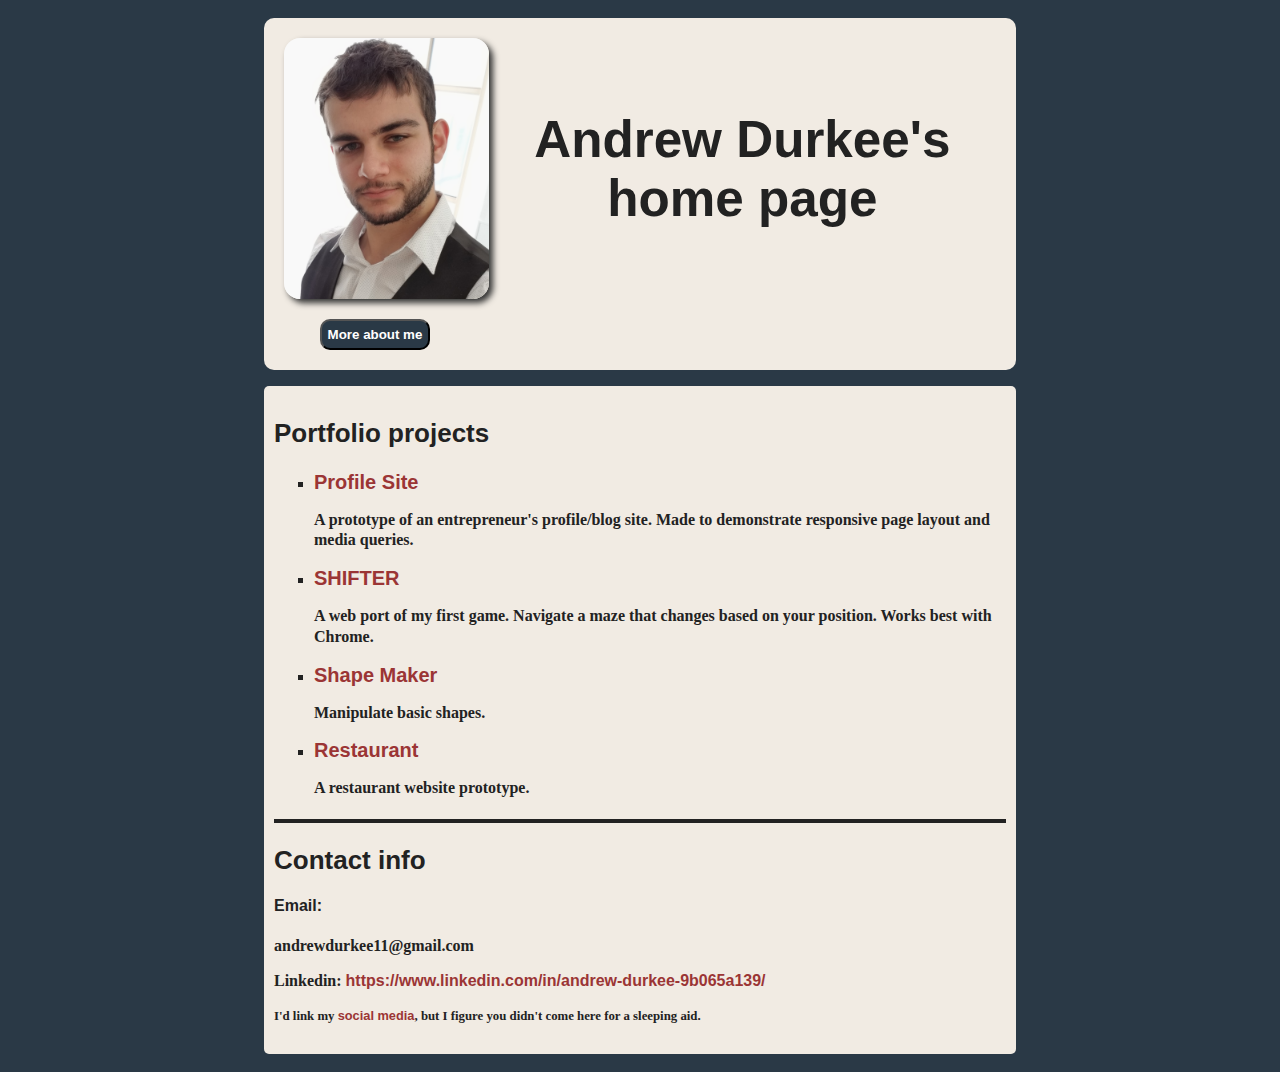
<file: index.html>
<!DOCTYPE html>
<html lang="en-US">
    <head>
        <meta charset="utf-8">
        <meta name="description" content="Web development portfolio of Andrew Durkee">
        <meta name="keywords" content="Web Development, Web Design, Front End, Portfolio, Web Portfolio">
        <meta name="author" content="Andrew Durkee">
        <meta name="viewport" content="width=device-width, initial-scale=1.0">
        <meta http-equiv="X-UA-Compatible" content="ie=edge">
        <title>Saffron Sushi</title>
        <link rel="icon" href="images/sushi-icon.ico">
        <link rel="stylesheet" href="main-style.css">
        <script src="main-script.js" type="application/javascript" defer></script>
    </head>
    <body>  

        <header>
            <img id="selfie" width="256" height="327"
            src="images/selfie-x256.png" alt="A picture of me.">
            <h1>Andrew Durkee's <br>home page</h1>

            <div class="bio-wrapper">
                <button id="bio-button">More about me</button>
                <div id="bio" hidden>
                    <p>
                        I'm 22 years old, I'm mostly self-taught, and I program because it's what I like to do.  I'm more than willing to learn new software, and I'm no stranger to learning new solutions on the fly (mostly while in the shower).
                    </p>
                    <p>
                        My main skillset involves a core understanding of HTML, CSS, Javascript, and Python.  I also have a baic understanding of version control through Git.  I intend to deepen my understanding of these languages and their frameworks as I work, and am willing to get into backend development as well   (it might just take a few extra showers to click).
                    </p>
                </div>
            </div>
        </header>

        <main>
            <section class="portfolio">
                <h2>Portfolio projects</h2>
                <ul>
                    <li>
                        <a href="portfolio-projects/profile-mockup-1/index.html">Profile Site</a>
                        <p>A prototype of an entrepreneur's profile/blog site.  Made to demonstrate responsive page layout and media queries.</p>
                    </li>
                    <li>
                        <a href="portfolio-projects/shifter-bio.html">SHIFTER</a><br>
                        <p>A web port of my first game.  Navigate a maze that changes based on your position.  Works best with Chrome.</p>
                    </li>
                    <li>
                        <a href="portfolio-projects/shape-bio.html">Shape Maker</a><br>
                        <p>Manipulate basic shapes.</p>
                    </li>
                    <li>
                        <a href="portfolio-projects/restaurant-bio.html">Restaurant</a><br>
                        <p>A restaurant website prototype.</p>
                    </li>
                </ul>
            </section>

            <hr>

            <section class="contact">
                <h2>Contact info</h2>
                <p><h4>Email: </h4>andrewdurkee11@gmail.com</p>
                <p><strong>Linkedin: </strong><a href="https://www.linkedin.com/in/andrew-durkee-9b065a139/">https://www.linkedin.com/in/andrew-durkee-9b065a139/</a></p>
                <p id="social-media-para">I'd link my <a href="#bottom" id="social-media-link">social media</a>, but I figure you didn't come here for a sleeping aid.</p>
            </section>
        </main>
    </body>
</html>
</file>
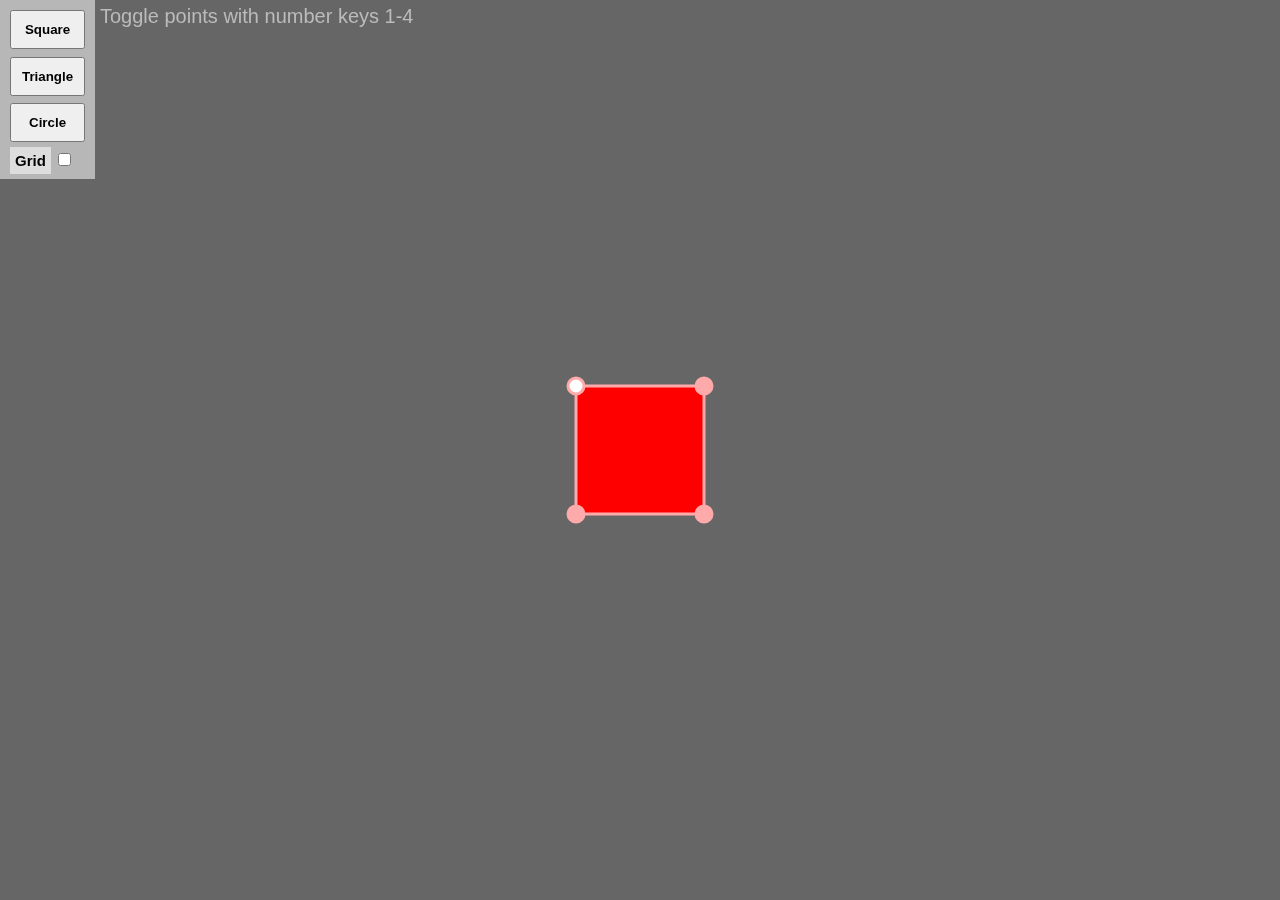
<file: portfolio-projects/dynamic-shapes-page/index.html>
<!--    TODO
    when changing screen, keep custom shape positions

    set points for circle,
    create drawDot() function instead for others
-->

<!DOCTYPE html>
<html lang='en-US'>
    <head>
        <meta charset='utf-8'>
        <title>Dynamic shape test</title>
        <meta name='viewport' content='width=device-width, initial-scale=1.0'>
        <link rel='icon' href='images/shape-icon.ico'>
        <style>
            html {
                font-size: 10px;
                font-family: sans-serif;
            }

            body {
                margin: 0;
                padding: 0;
                overflow: hidden;
                color: #000;
            }

            #canvas {
                position: absolute;
                width: 100%;
                height: 100%;
                color: #fff;
                background: #666;
                text-align: center;
                font-size: 2rem;
            }

            #key-tutor {
                position: absolute;
                margin-top: 5px;
                left: 100px;
                background: none;
                font-size: 2rem;
                color: #bbb;
            }

            #menu {
                position: absolute;
                top: 0;
                left: 0;
                margin: 0;
                padding: 10px;

                background: #ffffff88;
            }
            
            #menu ul {
                margin: 0;
                padding: 0;
                list-style: none;
            }

            #menu button {
                width: 100%;
                margin-bottom: 10%;
                padding: 10px;
                font-weight: 600;
            }

            #menu label {
                margin: 0;
                padding: 5px;
                background: #ddd;
                font-size: 1.5rem;
                font-weight: 700;
            }
        </style>
        <script>
            document.addEventListener('DOMContentLoaded', function() 
            {
                const squareBtn = document.querySelector('#square-btn');
                const triBtn = document.querySelector('#tri-btn');
                const circleBtn = document.querySelector('#circle-btn');
                const canvas = document.querySelector('#canvas');
                const ctx = canvas.getContext('2d');
                const gridCheck = document.querySelector('#gridcheck');
                var showGrid = gridCheck.checked;
                const CanCenter = {x:0, y:0};

                var canWidth;
                var canHeight;
                var tileCountV;
                var tileCountH;
                var canCenter; // canvas center, aligned w/ tiles
                var TS = 16 // tile size

                var activeShape = 'square';
                var activePoint = 0;

                const Shapes = {
                    square: {
                        points: [
                            {x:0, y:0},
                            {x:0, y:0},
                            {x:0, y:0},
                            {x:0, y:0}
                        ]
                    },
                    triangle: {
                        points: [
                            {x:0, y:0},
                            {x:0, y:0},
                            {x:0, y:0}
                        ]
                    },
                    circle: {
                        center: {x:0, y:0},
                        radius: 0
                    }
                }

                function setCanSize() 
                {
                    // calculates grid points
                    canWidth = canvas.width = window.innerWidth;
                    canHeight = canvas.height = window.innerHeight;
                    tileCountV = canWidth / TS;
                    tileCountH = canHeight / TS;
                    CanCenter.x = (tileCountV*TS)/2;
                    CanCenter.y = (tileCountH*TS)/2;
                    // Square
                    // topleft
                    Shapes.square.points[0].x = CanCenter.x - TS*4;
                    Shapes.square.points[0].y = CanCenter.y - TS*4;
                    // topright
                    Shapes.square.points[1].x = CanCenter.x + TS*4;
                    Shapes.square.points[1].y = CanCenter.y - TS*4;
                    // bottomright
                    Shapes.square.points[2].x = CanCenter.x + TS*4;
                    Shapes.square.points[2].y = CanCenter.y + TS*4;
                    // bottomleft
                    Shapes.square.points[3].x = CanCenter.x - TS*4;
                    Shapes.square.points[3].y = CanCenter.y + TS*4;
                    // Triangle
                    // top
                    Shapes.triangle.points[0].x = CanCenter.x;
                    Shapes.triangle.points[0].y = CanCenter.y - TS*4;
                    // right
                    Shapes.triangle.points[1].x = CanCenter.x + TS*4;
                    Shapes.triangle.points[1].y = CanCenter.y + TS*4;
                    // left
                    Shapes.triangle.points[2].x = CanCenter.x - TS*4;
                    Shapes.triangle.points[2].y = CanCenter.y + TS*4;
                    // Circle
                    Shapes.circle.center.x = CanCenter.x;
                    Shapes.circle.center.y = CanCenter.y;
                    Shapes.circle.radius = TS*4;
                }

                function draw() 
                {
                    // background is set in CSS
                    // clear screen
                    ctx.clearRect(0, 0, canWidth, canHeight);
                    // draw grid
                    if (showGrid) 
                    { // change to gridCheck.checked
                        ctx.lineWidth = 2;
                        ctx.strokeStyle = '#999';
                        for (var i = 0; i < tileCountV; i++) {
                            ctx.beginPath();
                            ctx.moveTo(TS*i, 0);
                            ctx.lineTo(TS*i, canHeight);
                            ctx.stroke();
                        }
                        for (var i = 0; i < tileCountH; i++) {
                            ctx.beginPath();
                            ctx.moveTo(0, TS*i);
                            ctx.lineTo(canWidth, TS*i);
                            ctx.stroke();
                        }
                    }
                    
                    // draw active shape
                    switch (activeShape) 
                    {
                        case 'square':
                            drawPoly(activeShape, '#f00', '#faa');
                            break;
                        case 'triangle':
                            drawPoly(activeShape, '#f00', '#faa');
                            break;
                        case 'circle':
                            drawCircle(Shapes[activeShape].center,
                                Shapes[activeShape].radius, '#f00', '#faa');
                    }
                }

                function degToRad(degrees) 
                {
                    return degrees * Math.PI / 180;
                }

                function drawPoly(shape, color, strokeClr) 
                {
                    ctx.fillStyle = color;
                    // draw shape
                    ctx.beginPath();
                    ctx.moveTo(Shapes[shape].points[0].x, 
                        Shapes[shape].points[0].y);
                    for (var i=1; i<Shapes[shape].points.length; i++) 
                    { // make sure to set i to 1!
                        ctx.lineTo(Shapes[shape].points[i].x, 
                                Shapes[shape].points[i].y);
                    }
                    ctx.lineTo(Shapes[shape].points[0].x, 
                            Shapes[shape].points[0].y);
                    ctx.fill();
                    // draw outline
                    ctx.strokeStyle = strokeClr;
                    ctx.lineWidth = 3;
                    ctx.beginPath();
                    ctx.moveTo(Shapes[shape].points[0].x, 
                            Shapes[shape].points[0].y);
                    for (var i=1; i<Shapes[shape].points.length; i++) 
                    {
                        ctx.lineTo(Shapes[shape].points[i].x, 
                            Shapes[shape].points[i].y);
                    }
                    ctx.lineTo(Shapes[shape].points[0].x, 
                        Shapes[shape].points[0].y);
                    ctx.stroke();
                    // draw points
                    ctx.beginPath();
                    for (var i=0; i<Shapes[shape].points.length; i++)
                    {  
                        if (activePoint === i) {
                            drawCircle(Shapes[shape].points[i], TS/2, '#fff');
                        } else {
                            drawCircle(Shapes[shape].points[i], TS/2,
                                        ctx.strokeStyle);
                        }

                    }
                }

                function drawCircle(position, radius, color, strokeClr)
                {
                    ctx.fillStyle = color;
                    // draw shape
                    ctx.beginPath();
                    ctx.arc(position.x, position.y, radius, 
                                degToRad(0), degToRad(360));
                    ctx.fill();
                    // draw outline
                    ctx.strokeStyle = strokeClr;
                    ctx.beginPath();
                    ctx.arc(position.x, position.y, radius, 
                                degToRad(0), degToRad(360));
                    ctx.stroke();
                }

                gridCheck.onclick = function()
                {
                    showGrid = gridCheck.checked;
                }

                squareBtn.onclick = function()
                {
                    activeShape = 'square';
                }

                triBtn.onclick = function()
                {
                    activeShape = 'triangle';
                }

                circleBtn.onclick = function()
                {
                    activeShape = 'circle';
                }

                onmousedown = function()
                {
                    if (activeShape !== 'circle') {
                        Shapes[activeShape].points[activePoint].x = event.clientX;
                        Shapes[activeShape].points[activePoint].y = event.clientY;
                    } else {
                        Shapes[activeShape].center.x = event.clientX;
                        Shapes[activeShape].center.y = event.clientY;
                    }

                }

                onkeydown = function()
                {
                    switch (event.code)
                    {
                        case 'Digit1':
                            activePoint = 0;
                            break;
                        case 'Digit2':
                            activePoint = 1;
                            break;
                        case 'Digit3':
                            if (activeShape !== 'cricle') {
                                activePoint = 2;
                            }
                            break;
                        case 'Digit4':
                            if (activeShape === 'square') {
                                activePoint = 3;
                            }
                            break;
                        default:
                            break;
                    }
                }

                window.onresize = function()
                {
                    setCanSize();
                }

                setCanSize();
                setInterval(onTimerTick, 30);
                function onTimerTick() {
                    draw();
                }
            });
        </script>
    </head>
    <body>
        <canvas id='canvas' width='512px' height='256px'>
            <h2>Canvas failed to load.</h2>
        </canvas>
        <p id='key-tutor'>Toggle points with number keys 1-4</p>
        <div id='menu'>
            <ul>
                <li><button id='square-btn'>Square</button></li>
                <li><button id='tri-btn'>Triangle</button></li>
                <li><button id='circle-btn'>Circle</button></li>
                <li>
                    <label for='checkbox'>Grid</label>
                    <input type='checkbox' name='gridcheck' id='gridcheck'>
                </li>
            </ul>
        </div>
    </body>
</html>
</file>
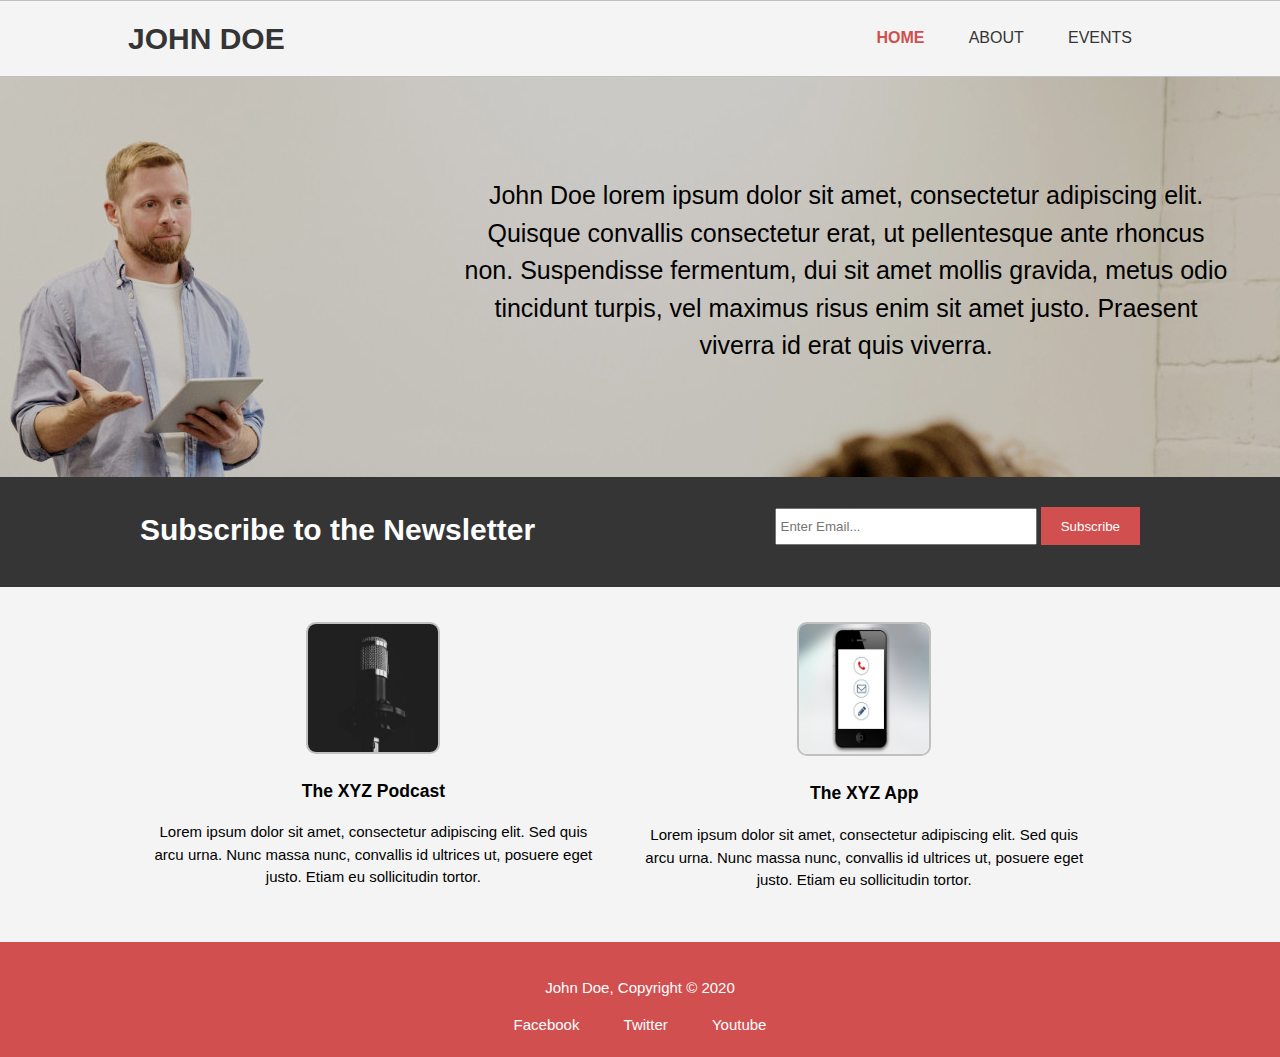
<file: portfolio-projects/profile-mockup-1/index.html>
<!DOCTYPE html>
<html lang="en">
    <head>
        <meta charset="utf-8">
        <meta name="viewport" content="width=device-width, initial-scale=1.0">
        <meta http-equiv="X-UA-Compatible" content="ie=edge">
        <meta name="description" content="Affordable and professional web design">
        <meta name="keywords" content="web design, affordable web design, professional web design">
        <meta name="author" content="Andrew Durkee">
        <title>John Doe | Welcome</title>
        <link rel="stylesheet" href="./css/style.css">
    </head>
    <body>
        <header>
            <div class="container">
                <div id="branding">
                    <h1>John Doe</h1>
                </div>
                <nav>
                    <ul>
                        <li class="current"><a href="index.html">Home</a></li>
                        <li><a href="about.html">About</a></li>
                        <li><a href="events.html">Events</a></li>
                    </ul>
                </nav>
            </div>
        </header>

        <section id="showcase">
            <div class="container">
                <p>John Doe lorem ipsum dolor sit amet, consectetur adipiscing elit. Quisque convallis consectetur erat, ut pellentesque ante rhoncus non. Suspendisse fermentum, dui sit amet mollis gravida, metus odio tincidunt turpis, vel maximus risus enim sit amet justo. Praesent viverra id erat quis viverra.</p>
            </div>
        </section>

        <section id="newsletter">
            <div class="container">
                <h1>Subscribe to the Newsletter</h1>
                <form>
                    <input type="email" placeholder="Enter Email...">
                    <button type="submit" class="button-1">Subscribe</button>
                </form>
            </div>
        </section>

        <section id="boxes">
            <div class="container">
                <div class="box">
                    <img src="./img/microphone_x300.jpg">
                    <h3>The XYZ Podcast</h3>
                    <p>Lorem ipsum dolor sit amet, consectetur adipiscing elit. Sed quis arcu urna. Nunc massa nunc, convallis id ultrices ut, posuere eget justo. Etiam eu sollicitudin tortor.</p>
                </div>
                <div class="box">
                    <img src="./img/phone.jpg">
                    <h3>The XYZ App</h3>
                    <p>Lorem ipsum dolor sit amet, consectetur adipiscing elit. Sed quis arcu urna. Nunc massa nunc, convallis id ultrices ut, posuere eget justo. Etiam eu sollicitudin tortor.</p>
                </div>
            </div>
        </section>

        <footer>
            <p>John Doe, Copyright &copy; 2020</p>
            <div id="social-media">
                <ul>
                    <li><a href="https://www.facebook.com/">Facebook</a></li>
                    <li><a href="https://www.twitter.com/">Twitter</a></li>
                    <li><a href="https://www.youtube.com/">Youtube</a></li>
                </ul>
            </div>
        </footer>
    </body>
</html>
</file>
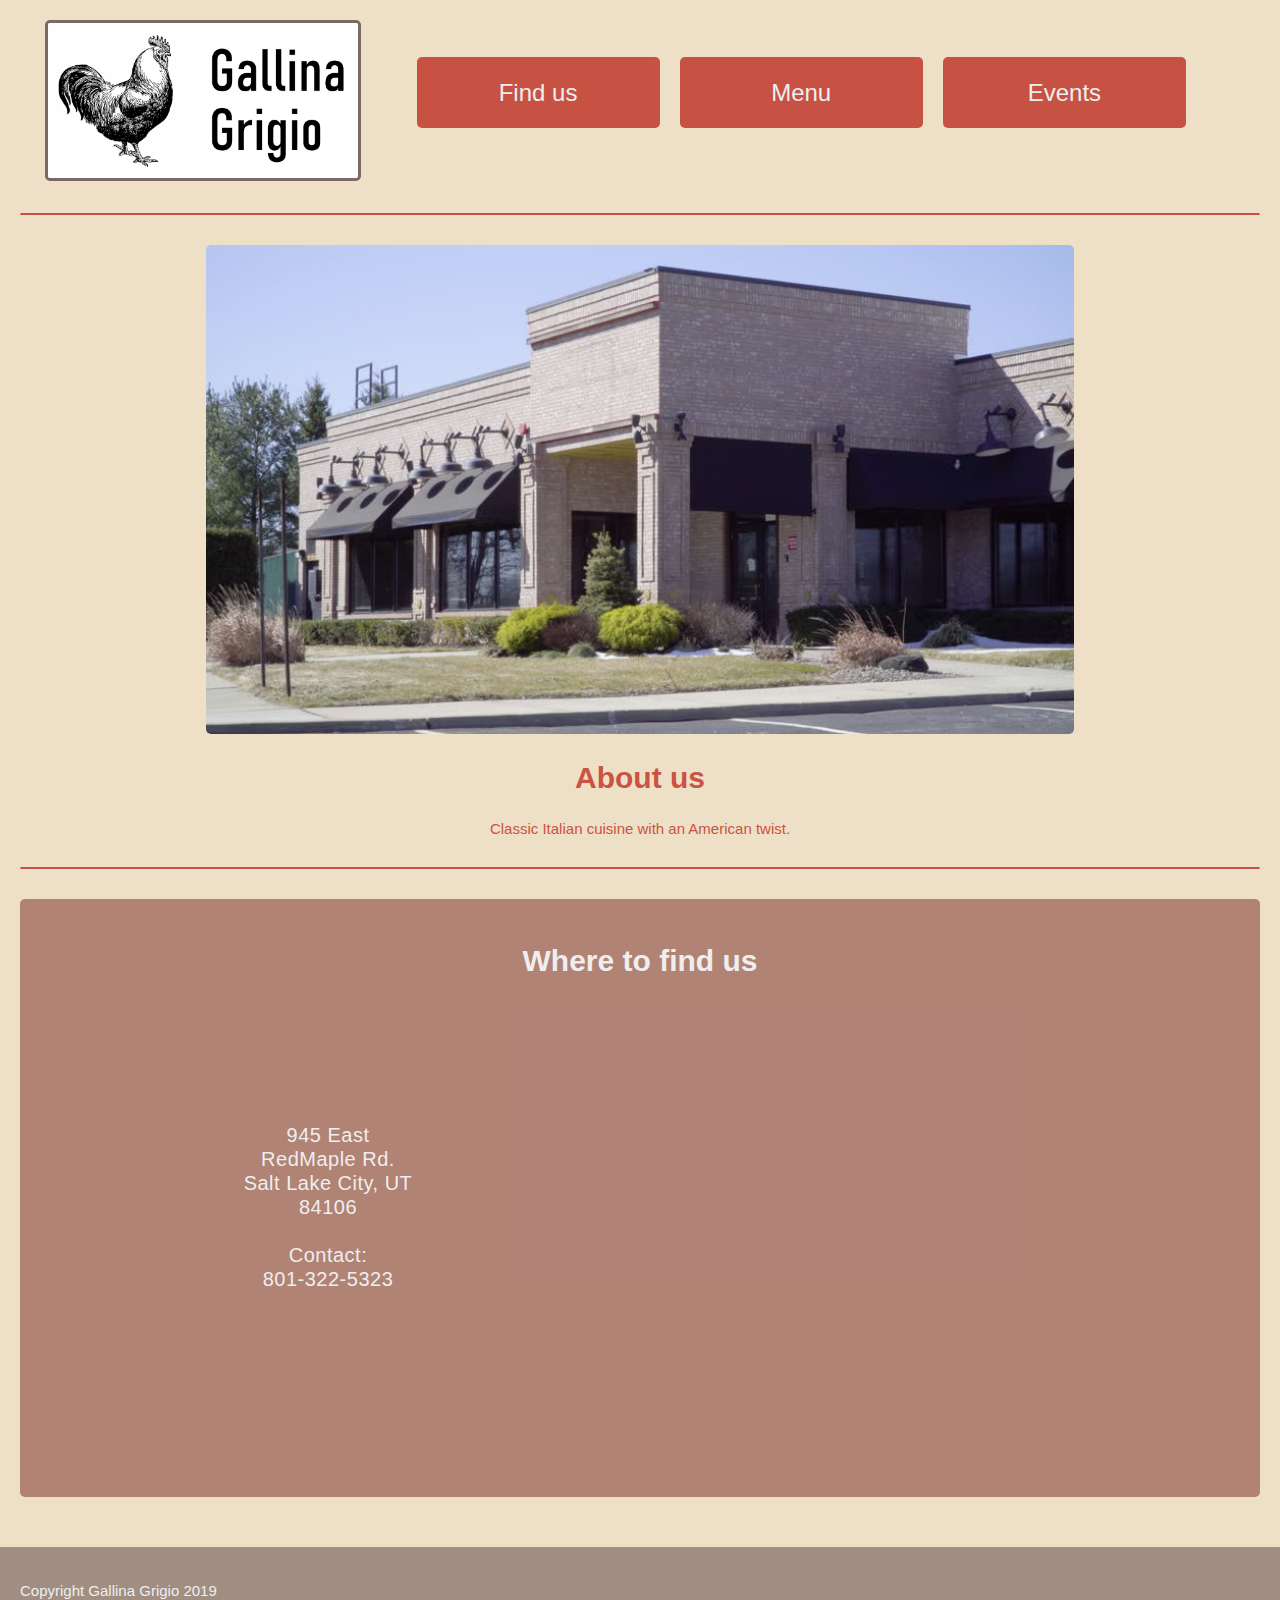
<file: portfolio-projects/restaurant-demo/index.html>
<!DOCTYPE html>
<html lang='en-US'>
    <head>
        <meta charset='utf-8'>
        <meta name='viewport' content='width=device-width, initial-scale=1.0'>
        <title>Gallina Grigio</title>
        <link rel='icon' href='images/rooster-icon.ico'>
        <link rel='stylesheet' href='main-style.css'>
        <script src='main-script.js' defer></script>
    </head>
    <body>
        <div class='main-wrapper'>
            <div class='header'>
                <img id='logo' 
                        src='images/logo-x1000.png'
                        alt='Gallina Grigio logo'
                        width='512px' height='256px'>
                <ul id='navbar'>
                    <li><a href='#map-section'>Find us</a></li>
                    <li><a href='menu.html'>Menu</a></li>
                    <li><a href='events.html'>Events</a></li>
                </ul>
            </div>
    
            <hr>
            
            <div class='bio-section'>
                <img id='bio-image'
                        src='images/stock-exterior-1.jpg'
                        alt='Our building'>
                <h2>About us</h2>
                <p>
                    Classic Italian cuisine with an American twist.
                </p>
            </div>
    
            <hr>
            
            <div id='map-section'   class='map-section'>
                <h2>Where to find us</h2> 
                <p id='map-para'>
                    945 East
                    <br>RedMaple Rd.
                    <br> Salt Lake City, UT
                    <br> 84106
                    <br>
                    <br>Contact:
                    <br>801-322-5323
                </p>
                <iframe id='map' src="https://www.google.com/maps/embed?pb=!1m18!1m12!1m3!1d12094.097166238227!2d-111.8687825!3d40.7284876!2m3!1f0!2f0!3f0!3m2!1i1024!2i768!4f13.1!3m3!1m2!1s0x8752601ebc78f39d%3A0x2d4396deb77610d1!2sThe%20Dodo!5e0!3m2!1sen!2sus!4v1570231571556!5m2!1sen!2sus" width="600" height="450" frameborder="0" style="border:0;" allowfullscreen=""></iframe>
            </div>
        </div>

        <div class='footer'>
            <p>Copyright Gallina Grigio 2019</p>
        </div>

    </body>
</html>
</file>
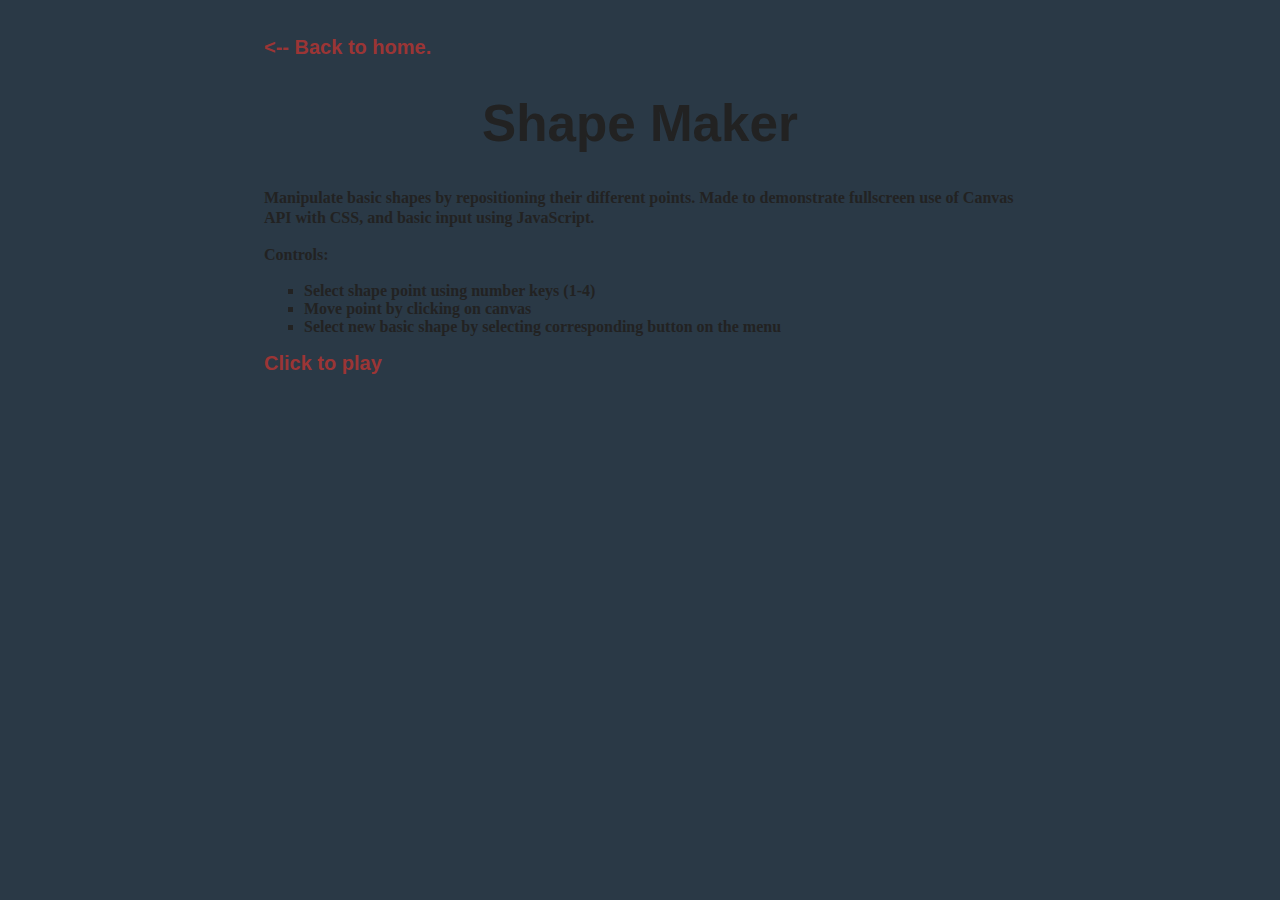
<file: shape-bio.html>
<!DOCTYPE html>
<html lang='en-US'>
    <head>
        <meta charset='utf-8'>
        <title>Saffron Sushi | Shape Maker</title>
        <meta name='viewport' content='width=device-width, initial-scale=1.0'>
        <link rel='icon' href='images/sushi-icon.ico'>
        <link rel='stylesheet' href='main-style.css'>
    </head>
    <body>
        <p><a href='index.html'>&lt;-- Back to home.</a></p>
        <h1>Shape Maker</h1>
        <p>
            Manipulate basic shapes by repositioning their different points.    
            Made to demonstrate fullscreen use of Canvas API with CSS, and basic input using JavaScript.
        </p>
        <p>Controls:</p>
        <ul>
            <li>Select shape point using number keys (1-4)</li>
            <li>Move point by clicking on canvas</li>
            <li>Select new basic shape by selecting corresponding button on the menu</li>
        </ul>
        <a href='#'>Click to play</a>
    </body>
</html>
</file>
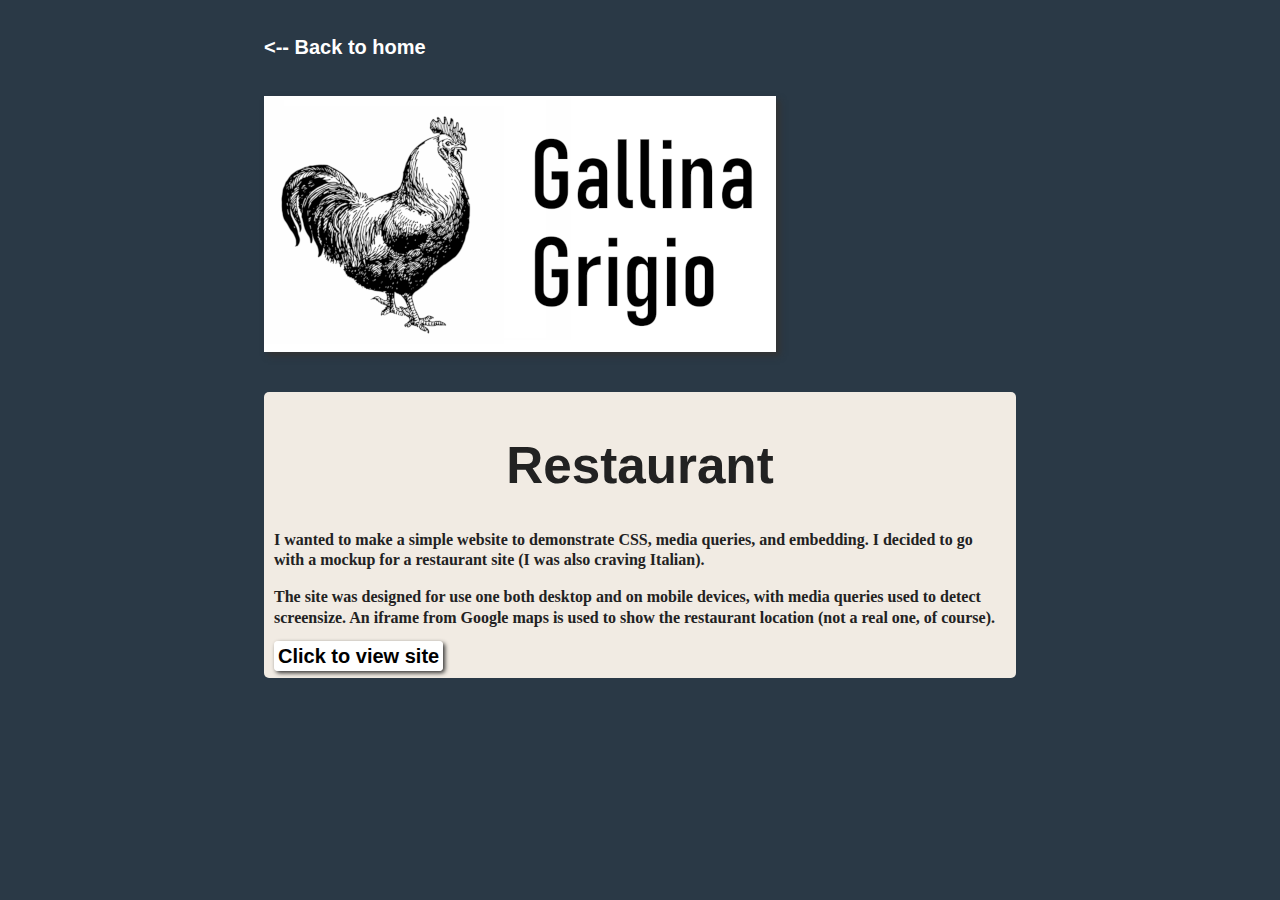
<file: portfolio-projects/restaurant-bio.html>
<!DOCTYPE html>
<html lang="en-US">
    <head>
        <meta charset="utf-8">
        <title>Saffron Sushi | Restaurant</title>
        <meta name="viewport" content="width=device-width, initial-scale=1.0">
        <link rel="icon" href="../images/sushi-icon.ico">
        <link rel="stylesheet" href="../main-style.css">
    </head>
    <body>
        <p><a href="../index.html" class="home-link">&lt;-- Back to home</a></p>

        <img src="../images/restaurant-images/logo-x512.png" alt="Restaurant logo."
            width="512" height="256"
            class="portfolio-img">
        <main>
            <h1>Restaurant</h1>
            <p>
                I wanted to make a simple website to demonstrate CSS, media queries, and embedding.  
                I decided to go with a mockup for a restaurant site (I was also craving Italian).
            </p>
            <p>
                The site was designed for use one both desktop and on mobile devices, with media queries 
                used to detect screensize.  An iframe from Google maps is used to show the restaurant location 
                (not a real one, of course).
            </p>
    
            <a href="restaurant-demo/index.html" class="play-button">Click to view site</a>
        </main>
    </body>
</html>
</file>
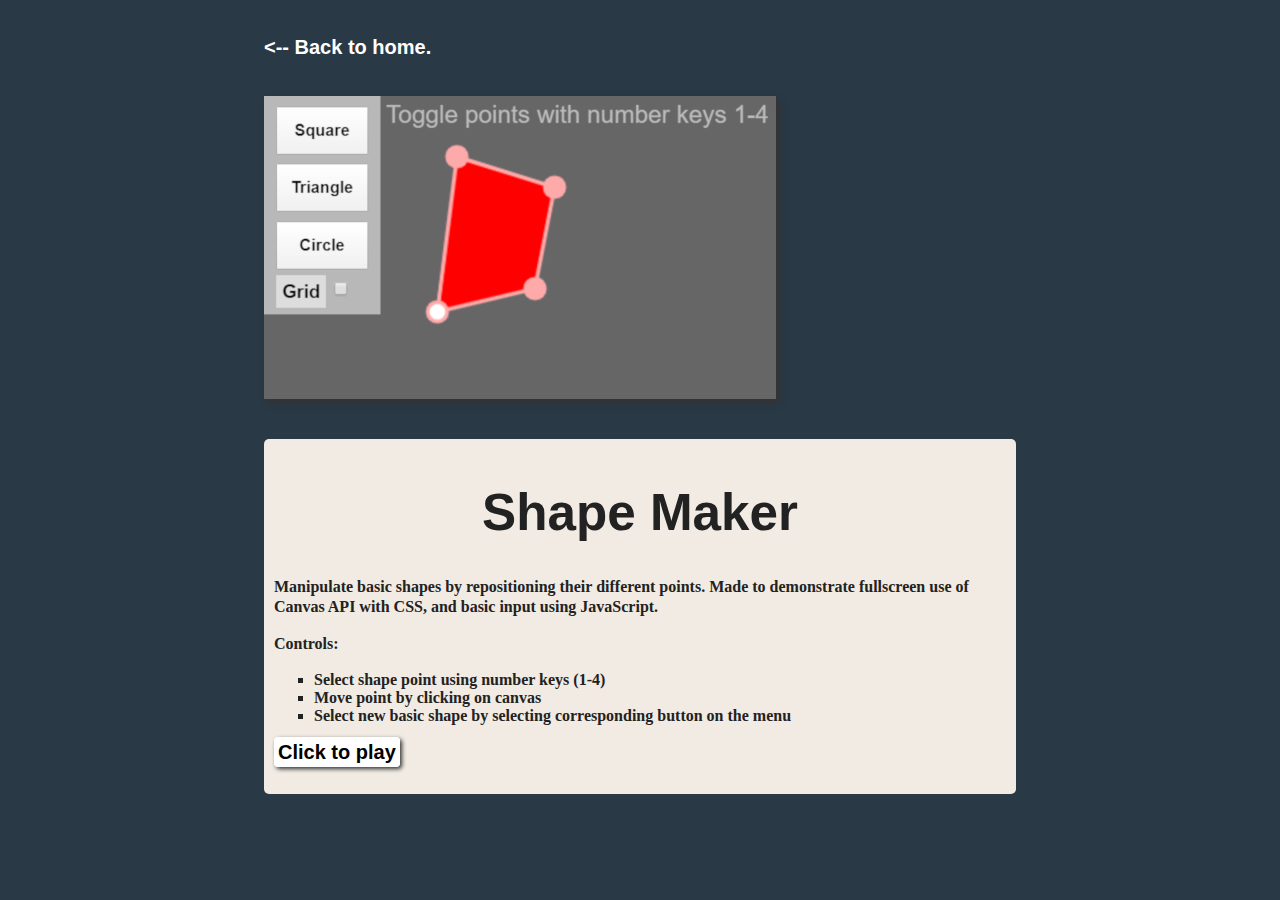
<file: portfolio-projects/shape-bio.html>
<!DOCTYPE html>
<html lang="en-US">
    <head>
        <meta charset="utf-8">
        <title>Saffron Sushi | Shape Maker</title>
        <meta name="viewport" content="width=device-width, initial-scale=1.0">
        <link rel="icon" href="../images/sushi-icon.ico">
        <link rel="stylesheet" href="../main-style.css">
    </head>
    <body>
        <p><a href="../index.html" class="home-link">&lt;-- Back to home.</a></p>

        <img src="../images/dynamic-shapes-images/dyn-shapes-img.png"
            alt="Screenshot of page."
            class="portfolio-img">
        <main>
            <section>
                <h1>Shape Maker</h1>
                <p>
                    Manipulate basic shapes by repositioning their different points.    
                    Made to demonstrate fullscreen use of Canvas API with CSS, and basic input using JavaScript.
                </p>
                <p>Controls:</p>
                <ul>
                    <li>Select shape point using number keys (1-4)</li>
                    <li>Move point by clicking on canvas</li>
                    <li>Select new basic shape by selecting corresponding button on the menu</li>
                </ul>
                <a href="dynamic-shapes-page/index.html" class="play-button">Click to play</a>
            </section>
        </main>
    </body>
</html>
</file>
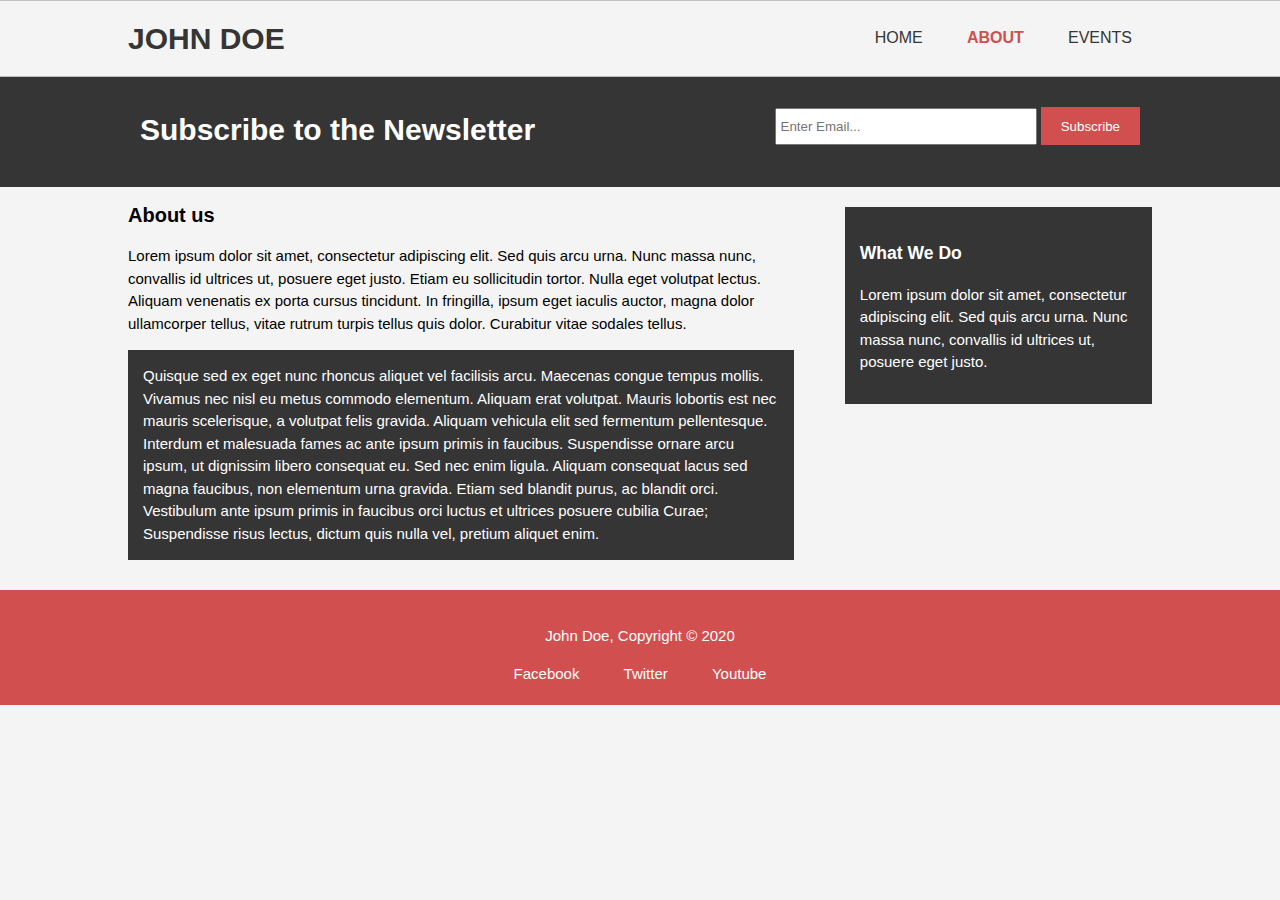
<file: portfolio-projects/profile-mockup-1/about.html>
<!DOCTYPE html>
<html lang="en">
    <head>
        <meta charset="utf-8">
        <meta name="viewport" content="width=device-width, initial-scale=1.0">
        <meta http-equiv="X-UA-Compatible" content="ie=edge">
        <meta name="description" content="Affordable and professional web design">
        <meta name="keywords" content="web design, affordable web design, professional web design">
        <meta name="author" content="Andrew Durkee">
        <title>John Doe | Welcome</title>
        <link rel="stylesheet" href="./css/style.css">
    </head>
    <body>
        <header>
            <div class="container">
                <div id="branding">
                    <h1>John Doe</h1>
                </div>
                <nav>
                    <ul>
                        <li><a href="index.html">Home</a></li>
                        <li class="current"><a href="about.html">About</a></li>
                        <li><a href="events.html">Events</a></li>
                    </ul>
                </nav>
            </div>
        </header>

        <section id="newsletter">
            <div class="container">
                <h1>Subscribe to the Newsletter</h1>
                <form>
                    <input type="email" placeholder="Enter Email...">
                    <button type="submit" class="button-1">Subscribe</button>
                </form>
            </div>
        </section>

        <section id="main">
                <div class="container">
                    <article id="main-col">
                        <h1 class="page-title">About us</h1>
                        <p>
                            Lorem ipsum dolor sit amet, consectetur adipiscing elit. Sed quis arcu urna. Nunc massa nunc, convallis id ultrices ut, posuere eget justo. Etiam eu sollicitudin tortor. Nulla eget volutpat lectus. Aliquam venenatis ex porta cursus tincidunt. In fringilla, ipsum eget iaculis auctor, magna dolor ullamcorper tellus, vitae rutrum turpis tellus quis dolor. Curabitur vitae sodales tellus.
                        </p>
                        <p class="dark">
                            Quisque sed ex eget nunc rhoncus aliquet vel facilisis arcu. Maecenas congue tempus mollis. Vivamus nec nisl eu metus commodo elementum. Aliquam erat volutpat. Mauris lobortis est nec mauris scelerisque, a volutpat felis gravida. Aliquam vehicula elit sed fermentum pellentesque. Interdum et malesuada fames ac ante ipsum primis in faucibus. Suspendisse ornare arcu ipsum, ut dignissim libero consequat eu. Sed nec enim ligula. Aliquam consequat lacus sed magna faucibus, non elementum urna gravida. Etiam sed blandit purus, ac blandit orci. Vestibulum ante ipsum primis in faucibus orci luctus et ultrices posuere cubilia Curae; Suspendisse risus lectus, dictum quis nulla vel, pretium aliquet enim.
                        </p>
                    </article>
    
                    <aside id="sidebar">
                        <div class="dark">
                            <h3>What We Do</h3>
                            <p>Lorem ipsum dolor sit amet, consectetur adipiscing elit. Sed quis arcu urna. Nunc massa nunc, convallis id ultrices ut, posuere eget justo.</p>
                        </div>
                    </aside>
                </div>
            </section>

        <footer>
            <p>John Doe, Copyright &copy; 2020</p>
            <div id="social-media">
                <ul>
                    <li><a href="https://www.facebook.com/">Facebook</a></li>
                    <li><a href="https://www.twitter.com/">Twitter</a></li>
                    <li><a href="https://www.youtube.com/">Youtube</a></li>
                </ul>
            </div>
        </footer>
    </body>
</html>
</file>
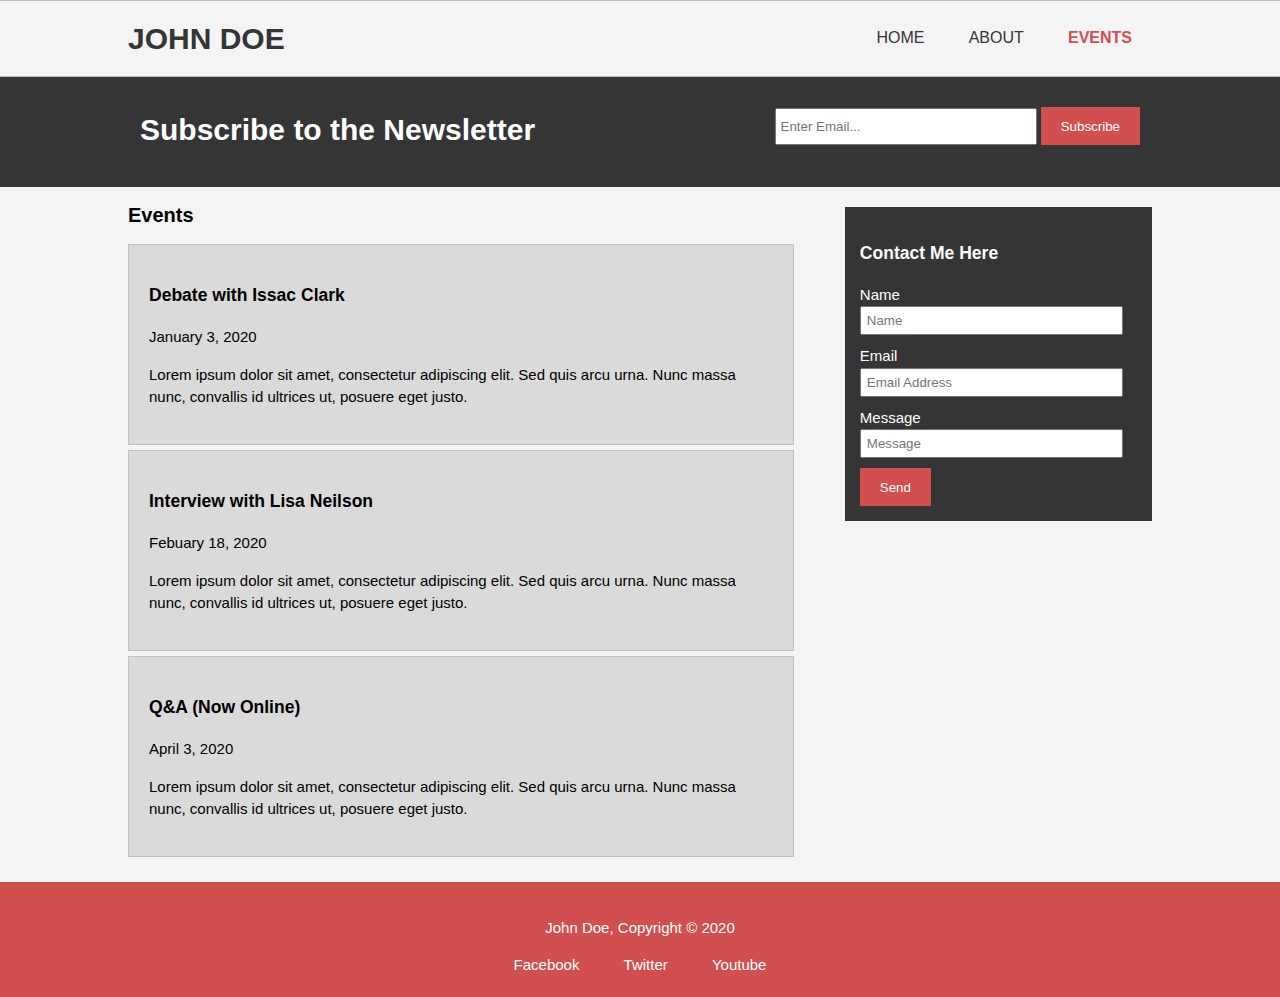
<file: portfolio-projects/profile-mockup-1/events.html>
<!DOCTYPE html>
<html lang="en">
    <head>
        <meta charset="utf-8">
        <meta name="viewport" content="width=device-width, initial-scale=1.0">
        <meta http-equiv="X-UA-Compatible" content="ie=edge">
        <meta name="description" content="Affordable and professional web design">
        <meta name="keywords" content="web design, affordable web design, professional web design">
        <meta name="author" content="Andrew Durkee">
        <title>John Doe | Welcome</title>
        <link rel="stylesheet" href="./css/style.css">
    </head>
    <body>
        <header>
            <div class="container">
                <div id="branding">
                    <h1>John Doe</h1>
                </div>
                <nav>
                    <ul>
                        <li><a href="index.html">Home</a></li>
                        <li><a href="about.html">About</a></li>
                        <li class="current"><a href="events.html">Events</a></li>
                    </ul>
                </nav>
            </div>
        </header>

        <section id="newsletter">
            <div class="container">
                <h1>Subscribe to the Newsletter</h1>
                <form>
                    <input type="email" placeholder="Enter Email...">
                    <button type="submit" class="button-1">Subscribe</button>
                </form>
            </div>
        </section>

        <section id="main">
                <div class="container">
                    <article id="main-col">
                        <h1 class="page-title">Events</h1>
                        <ul id="events">
                            <li>
                                <h3>Debate with Issac Clark</h3>
                                <p>January 3, 2020</p>
                                <p>Lorem ipsum dolor sit amet, consectetur adipiscing elit. Sed quis arcu urna. Nunc massa nunc, convallis id ultrices ut, posuere eget justo.</p>
                            </li>
                            <li>
                                <h3>Interview with Lisa Neilson</h3>
                                <p>Febuary 18, 2020</p>
                                <p>Lorem ipsum dolor sit amet, consectetur adipiscing elit. Sed quis arcu urna. Nunc massa nunc, convallis id ultrices ut, posuere eget justo.</p>
                            </li>
                            <li>
                                <h3>Q&amp;A (Now Online)</h3>
                                <p>April 3, 2020</p>
                                <p>Lorem ipsum dolor sit amet, consectetur adipiscing elit. Sed quis arcu urna. Nunc massa nunc, convallis id ultrices ut, posuere eget justo.</p>
                            </li>
                        </ul>
                    </article>
    
                    <aside id="sidebar">
                        <div class="dark">
                            <h3>Contact Me Here</h3>
                            <form class="contact">
                                <div>
                                    <label>Name</label><br>
                                    <input type="text" placeholder="Name">
                                </div>
                                <div>
                                    <label>Email</label><br>
                                    <input type="email" placeholder="Email Address">
                                </div>
                                <div>
                                    <label>Message</label><br>
                                    <input type="text" placeholder="Message">
                                    <button class="button-1" type="submit">Send</button>
                                </div>
                            </form>
                        </div>
                    </aside>
                </div>
            </section>

        <footer>
            <p>John Doe, Copyright &copy; 2020</p>
            <div id="social-media">
                <ul>
                    <li><a href="https://www.facebook.com/">Facebook</a></li>
                    <li><a href="https://www.twitter.com/">Twitter</a></li>
                    <li><a href="https://www.youtube.com/">Youtube</a></li>
                </ul>
            </div>
        </footer>
    </body>
</html>
</file>
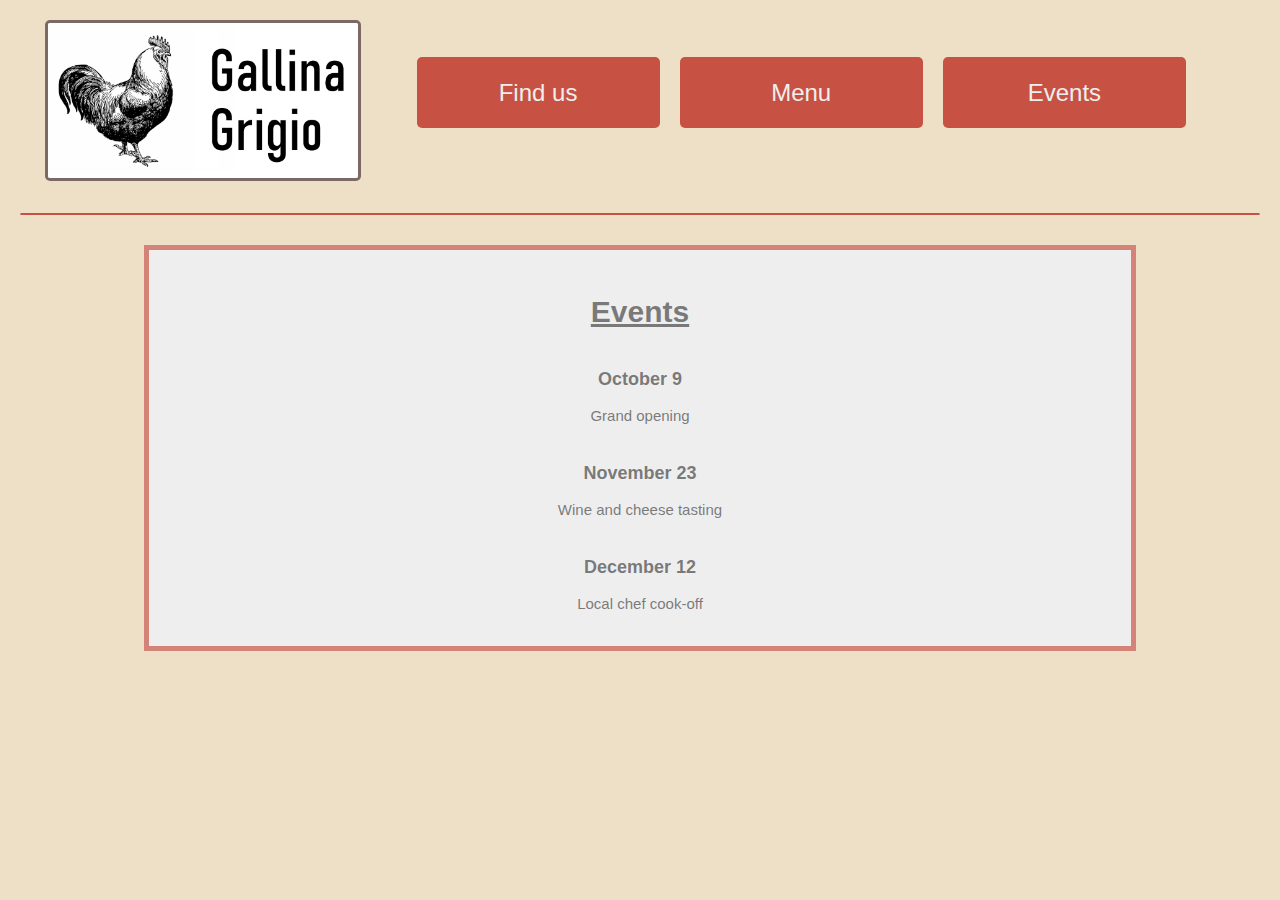
<file: portfolio-projects/restaurant-demo/events.html>
<!DOCTYPE html>
<html lang='en-US'>
    <head>
        <meta charset='utf-8'>
        <meta name='viewport' content='width=device-width, initial-scale=1.0'>
        <title>Gallina Grigio</title>
        <link rel='icon' href='images/rooster-icon.ico'>
        <link rel='stylesheet' href='main-style.css'>
        <script src='main-script.js' defer></script>
    </head>
    <body>
        <div class='main-wrapper'>
            <div class='header'>
                <img id='logo' 
                        src='images/logo-x1000.png'
                        alt='Gallina Grigio logo'
                        width='512px' height='256px'>
                <ul id='navbar'>
                    <li><a href='index.html#map-section'>Find us</a></li>
                    <li><a href='menu.html'>Menu</a></li>
                    <li><a href='#'>Events</a></li>
                </ul>
            </div>
    
            <hr>
            
            <div class='event-section'>
                <h2>Events</h2>
                <h3>October 9</h3>
                <p>
                    Grand opening
                </p>
                <h3>November 23</h3>
                <p>
                    Wine and cheese tasting
                </p>
                <h3>December 12</h3>
                <p>
                    Local chef cook-off
                </p>
            </div>

    </body>
</html>
</file>
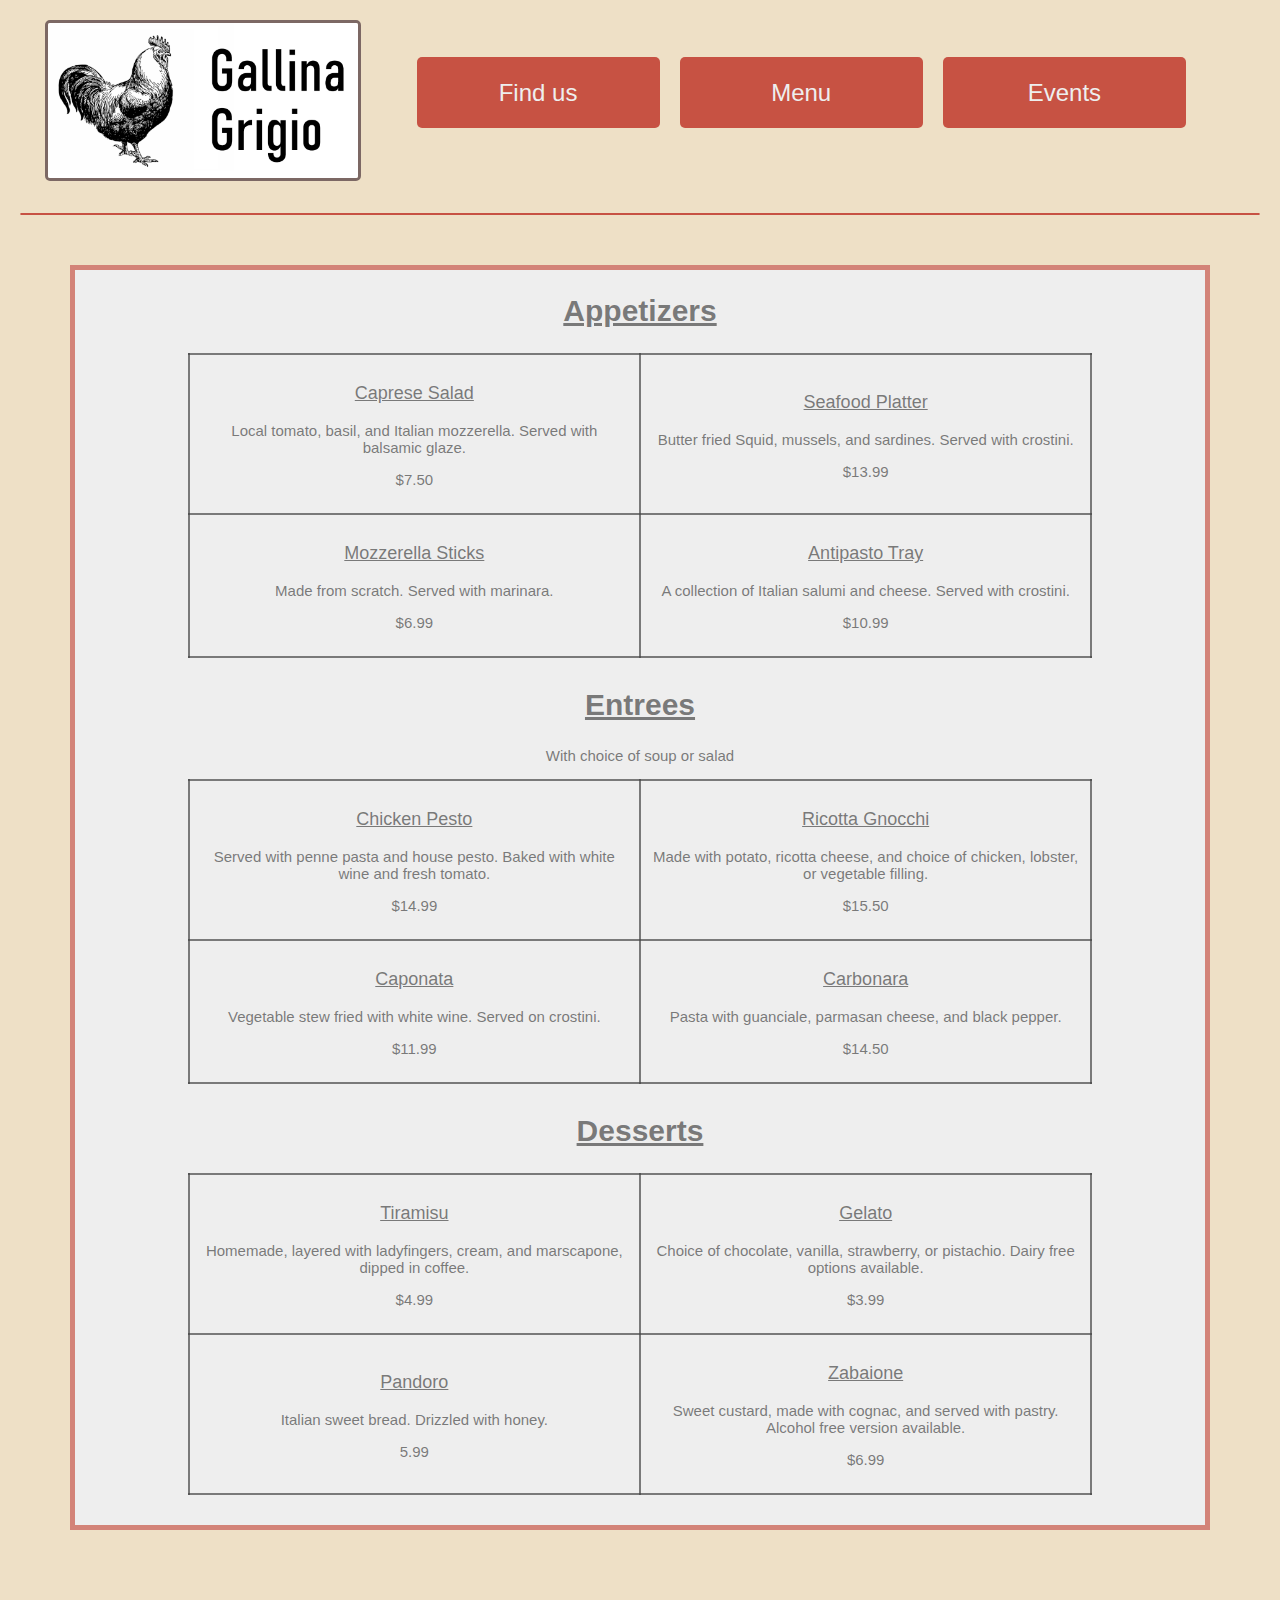
<file: portfolio-projects/restaurant-demo/menu.html>
<!DOCTYPE html>
<html lang='en-US'>
    <head>
        <meta charset='utf-8'>
        <meta name='viewport' content='width=device-width, initial-scale=1.0'>
        <title>Gallina Grigio menu</title>
        <link rel='icon' href='images/rooster-icon.ico'>
        <link rel='stylesheet' href='main-style.css'>
        <script src='main-script.js' defer></script>
    </head>
    <body>
        <div class='main-wrapper'>
            <div class='header'>
                <img id='logo' 
                        src='images/logo-x1000.png'
                        alt='Gallina Grigio logo'
                        width='512px' height='256px'>
                <ul id='navbar'>
                    <li><a href='index.html#map-section'>Find us</a></li>
                    <li><a href='#'>Menu</a></li>
                    <li><a href='events.html'>Events</a></li>
                </ul>
            </div>

            <hr>

            <div class='menu-section'>
                <h2>Appetizers</h2>
                <table>
                    <tr>
                        <td>
                            <h3>Caprese Salad</h3>
                            <p>
                                Local tomato, basil, and Italian mozzerella.  Served with balsamic glaze.
                            </p>
                            <p>
                                $7.50
                            </p>
                        </td>
                        <td>
                            <h3>Seafood Platter</h3>
                            <p>
                                Butter fried Squid, mussels, and sardines.  Served with crostini.
                            </p>
                            <p>
                                $13.99
                            </p>
                        </td>
                    </tr>
                    <tr>
                        <td>
                            <h3>Mozzerella Sticks</h3>
                            <p>
                                Made from scratch.  Served with marinara.
                            </p>
                            <p>
                                $6.99
                            </p>
                        </td>
                        <td>
                            <h3>Antipasto Tray </h3>
                            <p>
                                A collection of Italian salumi and cheese.  Served with crostini.
                            </p>
                            <p>
                                $10.99
                            </p>
                        </td>
                    </tr>
                </table>

                <h2>Entrees</h2>
                <p>
                    With choice of soup or salad
                </p>
                <table>
                    <tr>
                        <td>
                            <h3>Chicken Pesto</h3>
                            <p>
                                Served with penne pasta and house pesto.  Baked with white wine and fresh tomato.
                            </p>
                            <p>
                                $14.99
                            </p>
                        </td>
                        <td>
                            <h3>Ricotta Gnocchi</h3>
                            <p>
                                Made with potato, ricotta cheese, and choice of chicken, lobster, or vegetable filling.
                            </p>
                            <p>
                                $15.50
                            </p>
                        </td>
                    </tr>
                    <tr>
                        <td>
                            <h3>Caponata</h3>
                            <p>
                                Vegetable stew fried with white wine.  Served on crostini.
                            </p>
                            <p>
                                $11.99
                            </p>
                        </td>
                        <td>
                            <h3>Carbonara</h3>
                            <p>
                                Pasta with guanciale, parmasan cheese, and black pepper.
                            </p>
                            <p>
                                $14.50
                            </p>
                        </td>
                    </tr>
                </table>

                <h2>Desserts</h2>
                <table>
                    <tr>
                        <td>
                            <h3>Tiramisu</h3>
                            <p>
                                Homemade, layered with ladyfingers, cream, and marscapone, dipped in coffee.
                            </p>
                            <p>
                                $4.99
                            </p>
                        </td>
                        <td>
                            <h3>Gelato</h3>
                            <p>
                                Choice of chocolate, vanilla, strawberry, or pistachio.  Dairy free options available.
                            </p>
                            <p>
                                $3.99
                            </p>
                        </td>
                    </tr>
                    <tr>
                        <td>
                            <h3>Pandoro</h3>
                            <p>
                                Italian sweet bread.  Drizzled with honey.
                            </p>
                            <p>
                                5.99
                            </p>
                        </td>
                        <td>
                            <h3>Zabaione</h3>
                            <p>
                                Sweet custard, made with cognac, and served with pastry.  Alcohol free version available.
                            </p>
                            <p>
                                $6.99
                            </p>
                        </td>
                    </tr>
                </table>
            </div>
        </div>
    </body>
</html>
</file>
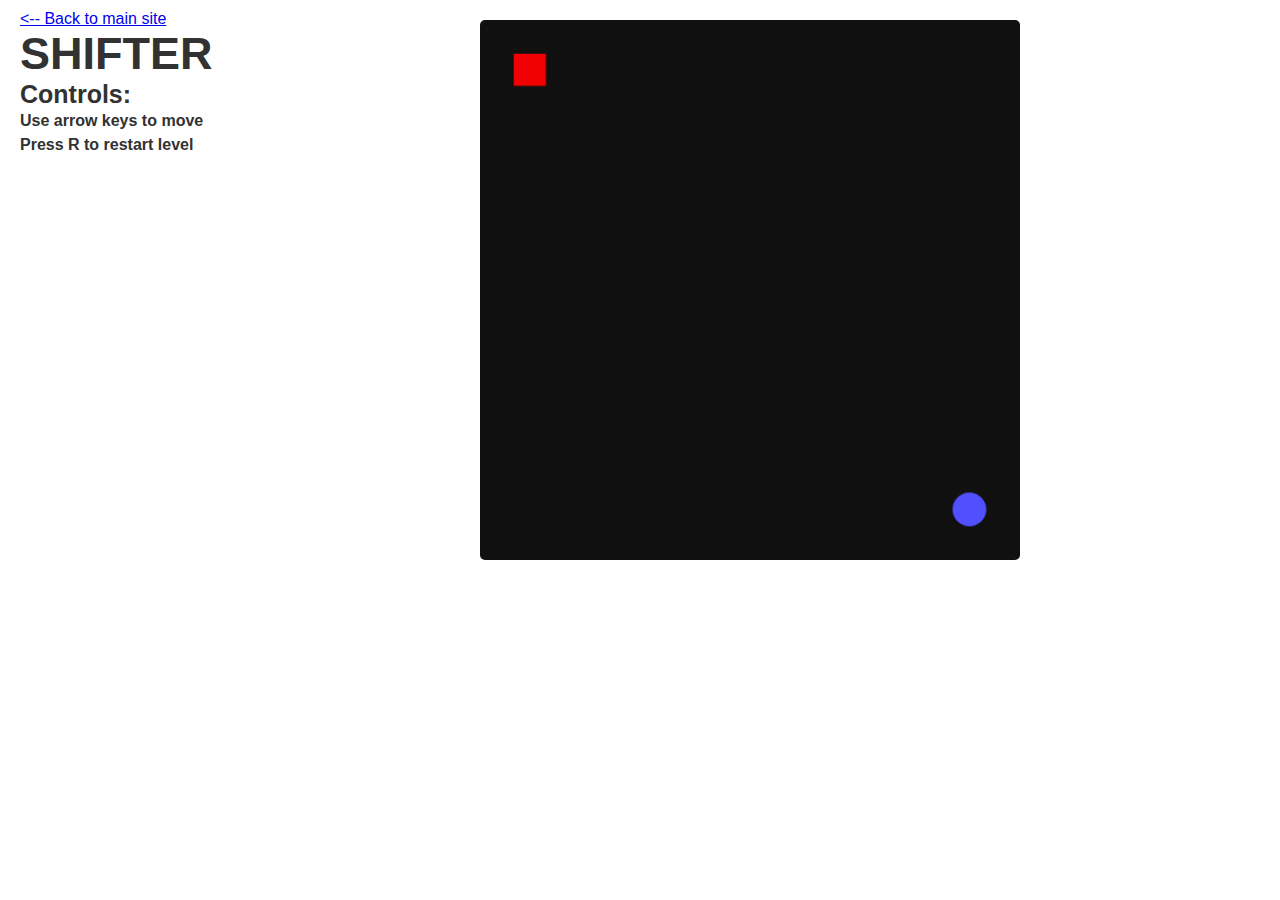
<file: portfolio-projects/web-shifter/web-shifter.html>
<!DOCTYPE html>
<html lang='en-US'>
    <head>
        <meta charset='utf-8'>
        <title>Shifter</title>
        <meta name='viewport' content='width=device-width, initial-scale=1.0'>
        <link rel='stylesheet' type='text/css' href='style.css'>
        
        <!-- DOMContentLoaded listner also used. 'defer' used just in case -->
        <script src='main.js' defer></script>
    </head>
    <body>
        
        <header>
            <div class="branding">
                <!--link only works when used with saffronsushi.com-->
                <a href='../shifter-bio' id="back-btn">&lt;-- Back to main site</a>
                <h1>SHIFTER</h1>
            </div>

            <div class="controls">
                <h2>Controls:</h2>
                <ul>
                    <li>Use arrow keys to move</li>
                    <li>Press R to restart level</li>
                </ul>
            </div>
        </header>

        <section class="main">
            <canvas width='512' height='512'>
                <p>Failed to load canvas.</p>
            </canvas>
        </section>

    </body>
</html>
</file>
<file: main-style.css>
html {
    font-family: serif;
}

body {
    background-color: #2a3946;
    color: #222;
    font-size: 16px;
    font-weight: 600;
    padding: 10px 20% 10px 20%;
}

p {
    line-height: 1.3;
}

h1, h2, h3, h4, h5, h6 {
    font-family: Helvetica, serif;
    font-weight: 700;
}

h1 {
    text-align: center;
    font-size: 4vw;
    flex: 1 1 300px;
}

h2 {
    font-size: 26px;
}

a {
    color: #9b3535;
    font-family: sans-serif;
    font-size: 20px;
    font-weight: 600;
    text-decoration: none;
}

a:hover {
    text-shadow: #0003 4px 4px 4px;
    letter-spacing: 1px;
}

hr {
    border: 2px solid #222;
}

img {
    box-shadow: #333 4px 4px 6px;
}

li {
    list-style-type: square;
}

header {
    background-color: #f1ebe3;
    border-radius: 10px;
    padding: 20px;
    display: flex;
    flex-direction: row;
    flex-wrap: wrap;
    justify-content: space-around;
    align-items: center;
}

#selfie {
    border-radius: 16px;
    width: 20%;
    height: 100%;
    flex: 0.3 1 20%;
}

.bio-wrapper {
    margin: 20px 5% 0 5%;
    flex: 1 1 100%;
}

header button {
    background-color: #2a3946;
    font-family: sans-serif;
    color: #fff;
    border-radius: 10px;
    font-weight: 600;
    padding: 6px;
}

header button:hover {
    background-color: #fff;
    color: #333;
    outline: none;
}

#bio {
    background-color: #fff;
    box-shadow: #333 2px 2px 6px;
    margin: 0 10px;
    padding: 2px 10px;
    border-radius: 0 10px 10px 10px;
}

main {
    background-color: #f1ebe3;
    border-radius: 5px;
    margin-top: 16px;
    padding: 10px 10px 10px 10px;
}

section {
    margin-bottom: 20px;
}

.home-link {
    color: #fff;
}

.portfolio-img {
    margin: 20px auto;
}

.contact a {
    font-size: 16px;
}

figure {
    margin-left: 0;
}

#social-media-para {
    font-size: 0.8rem;
}

#social-media-link {
    font-size: 0.8rem;
}

.play-button {
    background-color: #fff;
    color: #000;
    font-weight: 600;
    box-shadow: #333 2px 2px 4px;
    border-radius: 4px;
    padding: 4px;
}

.play-button:hover{
    background-color: #333;
    color: #fff;
    letter-spacing: 0;
}

/* Extra small devices (phones, 600px and down) */
@media only screen and (max-width: 600px) {
    body {
        padding: 10px;
    }

    p {
        font-size: 1.2em;
    }

    h1 {
        font-size: 32px;
    }

    #selfie {
        width: 50%;
    }

    .portfolio-img {
        width: 80%;
        height: 100%;
    }

    section img {
        width: 90%;
    }
}

/* Small devices (portrait tablets and large phones, 600px and up) */
@media only screen and (min-width: 600px) {
    body {
        padding: 10px;
    }
}

/* Large devices (laptops/desktops, 992px and up) */
@media only screen and (min-width: 992px) {
    body {
        padding: 10px 20% 10px 20%;
    }
}
</file>
<file: portfolio-projects/profile-mockup-1/css/style.css>
/*
    Main Colors

*/

body {
    font: 15px/1.5 Arial, Helvetica, sans-serif;
    margin: 0;
    padding: 0;
    background-color: #f4f4f4;
}

/* Global */
.container {
    width: 80%;
    margin: auto;
    overflow: hidden;
}

ul {
    margin: 0;
    padding: 0;
}

.button-1 {
    background: #d14f4f;
    color: #ffffff;
    border: none;
    height: 38px;
    padding: 0 20px 0 20px;
}

.dark {
    background: #353535;
    color: #ffffff;
    margin: 10px 0 10px 0;
    padding: 15px;
}

/* Header */
header {
    color: #353535;
    border-top: 1px solid #c0c0c0;
    border-bottom: 1px solid #c0c0c0;
    min-height: 60px;
    padding-top: 15px;
}

header a {
    color: #353535;
    text-decoration: none;
    text-transform: uppercase;
    font-size: 16px;
}

header li {
    display: inline;
    padding: 0 20px 0 20px;
}

header #branding {
    float: left;
}

header #branding h1 {
    text-transform: uppercase;
    font-size: 30px;
    font-weight: 900;
    margin: 0;
}

header nav {
    float: right;
    margin-top: 10px;
}

header .current a {
    color: #d14f4f;
    font-weight: bold;
}

header a:hover {
    color: #d14f4f;
    font-weight: bold;
}

/* Showcase */
#showcase {
    background: url("../img/lecture_x2000.jpg") no-repeat -250px -200px;
    min-height: 400px;
    text-align: center;
    width: 100%;
}

#showcase .container {
    float: right;
    padding-right: 50px;
    width: 60%;
}

#showcase p {
    margin-top: 100px;
    font-size: 25px;
}

/* Newsletter */
#newsletter {
    background: #353535;
    color: #ffffff;
    padding: 15px;
}

#newsletter h1 {
    float: left;
    margin-top: 15px;
}

#newsletter form {
    float: right;
    margin-top: 15px;
}

#newsletter input[type="email"] {
    padding: 4px;
    height: 25px;
    width: 250px;
}

/* Boxes */
#boxes {
    margin-top: 20px;
}

#boxes .box {
    float: left;
    text-align: center;
    width: 45%;
    padding: 15px;
}

#boxes .box img {
    border: 2px solid #c0c0c0;
    border-radius: 10px;    
    width: 130px;
}

/* Main-col */
article#main-col {
    float: left;
    width: 65%;
}

article#main-col .page-title {
    font-size: 20px;
}

/* Sidebar */
aside#sidebar {
    float: right;
    width: 30%;
    margin-top: 10px;
}

aside#sidebar .contact input, aside#sidebar .contact textarea {
    width: 90%;
    margin-bottom: 10px;
    padding: 5px;
}

/* Events */
ul#events li {
    background: #dadada;
    border: 1px solid #c0c0c0;
    list-style: none;
    padding: 20px;
    margin-bottom: 5px;
}

/* Footer */
footer {
    background: #d14f4f;
    color: #ffffff;
    text-align: center;
    margin-top: 20px;
    padding: 20px;
}

footer li {
    list-style: none;
    display: inline;
    padding: 0 20px 0 20px;
}

footer li a {
    color: #ffffff;
    text-decoration: none;
}

footer li a:hover {
    text-decoration: underline;
}

@media(max-width: 768px) {
    header .container,
    header #branding,
    header nav,
    header li,
    #newsletter h1,
    #newsletter form,
    #boxes .box,
    article#main-col,
    aside#sidebar {
        float: none;
        text-align: center;
        width: 100%;
    }

    header {
        padding-bottom: 20px;
    }

    #showcase {
        background-position: -300px -200px;
    }

    #showcase p {
        margin-top: 40px;
        font-size: 20px;
    }

    #newsletter button, .button-1 .contact button {
        display: block;
        width: 100%;
    }

    #newsletter form input[type="email"],
    .contact input, .contact textarea {
        width: 100%;
        margin-bottom: 5px;
    }

    #boxes .container {
        width: 70%;
    }

    #boxes .box {
        margin: 30px 0 30px 0;
        padding: 0;
    }
}

@media(max-width: 600px) {
    #showcase {
        background-position: -350px -200px;
    }

    #showcase .container {
        padding-right: 10px;
    }

    #showcase .container p {
        font-size: 16px;
    }
}
</file>
<file: portfolio-projects/restaurant-demo/main-style.css>
html {
    font-size: 10px;
    font-family: 'Franklin Gothic Medium', 'Arial Narrow', Arial, sans-serif;
    color: rgba(202, 83, 67, 1);
}

body {
    margin: 0;
    padding: 0;
    text-align: center;
    background: rgba(238, 224, 198, 1);
}

* {
    border: 0px solid #000;
}

hr {
    margin-top: 30px;
    margin-bottom: 30px;
    border-width: 1px;
    border-color: rgba(199, 82, 67, 1);
    border-radius: 1px;
}

h2 {
    font-size: 3rem;
    font-weight: 550;
}

h3 {
    font-size: 1.8rem;
    font-weight: 400;
}

p {
    font-size: 1.5rem;
}

/* main wrapper */
.main-wrapper {
    padding: 20px;
}

/* header */
.header {
    box-sizing: border-box;
    display:inline-block;
    width: 100%;
    border-radius: 5px;
}

#logo {
    height: 100%;
    border-radius: 5px;
    border: 3px solid rgba(124, 104, 100, 1);
}

#navbar {
    margin: 0;
    margin-top: 1%;
    margin-bottom: 1%;
    padding: 0;
    list-style: none;
    text-align: center;
    height: 100%;
}

#navbar li {
    display: inline;
}

#navbar a {
    display: inline-block;
    box-sizing: border-box;
    margin-right: 2%;
    padding: 10px;
    text-decoration: none;
    outline: none;

    border-radius: 5px;
    color: rgba(238, 238, 238, 1);
    background: rgba(199, 82, 67, 1);
}

#navbar li:last-child a {
    margin-right: 0;
}

#navbar a:hover {
    color: rgba(199, 82, 67, 1);
    background: rgba(238, 238, 238, 1);
    border: 1px solid rgba(199, 82, 67, 1);
}

#navbar a:active {
    color: rgba(238, 238, 238, 1);
    background: rgba(199, 82, 67, 1);
}

/* bio */
.bio-section {
    box-sizing: border-box;
    text-align: center;
}

#bio-image {
    width: 70%;
    border-radius: 5px;
}

/* map */
.map-section {
    box-sizing: border-box;
    text-align: center;
    padding: 20px;
    width: 100%;
    border-radius: 5px;
    color: rgba(238, 238, 238, 1);
    background: rgba(148, 88, 80, 0.69);
}

#map-para {
    font-size: 2rem;
    line-height: 1.2;
    letter-spacing: 0.5px;
}

#map {
    border-radius: 10px;
}

/* footer */
.footer {
    text-align: left;
    margin-top: 30px;
    padding: 20px;
    color: rgba(238, 238, 238, 1);
    background: rgba(124, 104, 100, 0.69);
}

.menu-section {
    margin: 4%;
    color: rgba(68, 68, 68, 0.69);
    border: 5px solid rgba(199, 82, 67, 0.69);
    background: rgba(238, 238, 238, 1);
}

.menu-section h2, .event-section h2, 
.menu-section h3 {
    text-decoration: underline;
}

table {
    margin-left: 10%;
    margin-bottom: 30px;
    width: 80%;
    border-collapse: collapse;
    overflow: hidden;
}

td {
    padding: 10px;
    width: 50%;
    border: 2px solid rgba(68, 68, 68, 0.69);
}

.event-section {
    margin-left: 10%;
    margin-right: 10%;
    padding: 20px;
    color: rgba(68, 68, 68, 0.69);
    border: 5px solid rgba(199, 82, 67, 0.69);
    background: rgba(238, 238, 238, 1)
}

.event-section h3 {
    margin-top: 40px;
    font-weight: 600;
}

.event-section p {
    line-height: 1;
}

/* LARGE SCREEN */
@media (min-width: 600px) {
    .header {
        text-align: left;
    }

    #logo {
        float: left;
        margin-left: 2%;
        width: 25%;
    }

    #navbar {
        float: right;
        margin-top: 3%;
        margin-right: 2%;
        width: 70%;
    }

    #navbar a {
        width: 28%;
        line-height: 4vw;
        font-size: 2.4rem;
    }

    .map-section {
        display: inline-block;
    }

    #map {
        float: right;
        margin-right: 2%;
        margin-bottom: 2%;
        width: 50%;
    }

    #map-para {
        float: left;
        margin-top: 10%;
        width: 48%;
    }
}

/* SMALL SCREEN */
@media (max-width: 599px) {
    .header {
        text-align: center;
    }

    #logo {
        width: 70%;
    }

    #navbar {
        margin-top: 10px;
        margin-bottom: 0;
        width: 100%;
    }

    #navbar a {
        width: 20%;
        line-height: 2vw;
        font-size: 1.4rem;
    }

    .map-section {
        height: 100vh;
    }

    #map {
        width: 100%;
        height: 55%;
    }
}
</file>
<file: portfolio-projects/web-shifter/style.css>
* {
    margin: 0;
    padding: 0;
}

body {
    font-family: 'Segoe UI', Tahoma, sans-serif;
    color: rgb(50,50,50);
    overflow: hidden;
}

/* Global */
.container {
    width: 80%;
    margin: auto;
}

h1 {
    font-size: 45px;
}

h2 {
    font-size: 25px;
}


/* Header */
header {
    float: left;
    width: 200px;
    min-height: 100px;
    padding: 10px 0 0 20px;
}

.controls ul {
    list-style: none;
}

.controls li {
    font-weight: 600;
    line-height: 1.5;
}

/* Main */
.main {
    float: none;
    text-align: center;
}

.main canvas {
    width: 60vh;
    height: 60vh;
    margin-top: 20px;
    border-radius: 5px;
}

@media(max-width: 768px) {
    header {
        float: none;
        width: 100%;
        padding: 10px 0 10px 0;
        text-align: center;
    }
}

@media(max-height: 500px) {
    header {
        float: left;
        width: 200px;
        min-height: 100px;
        padding: 10px 0 0 20px;
    }
}
</file>
